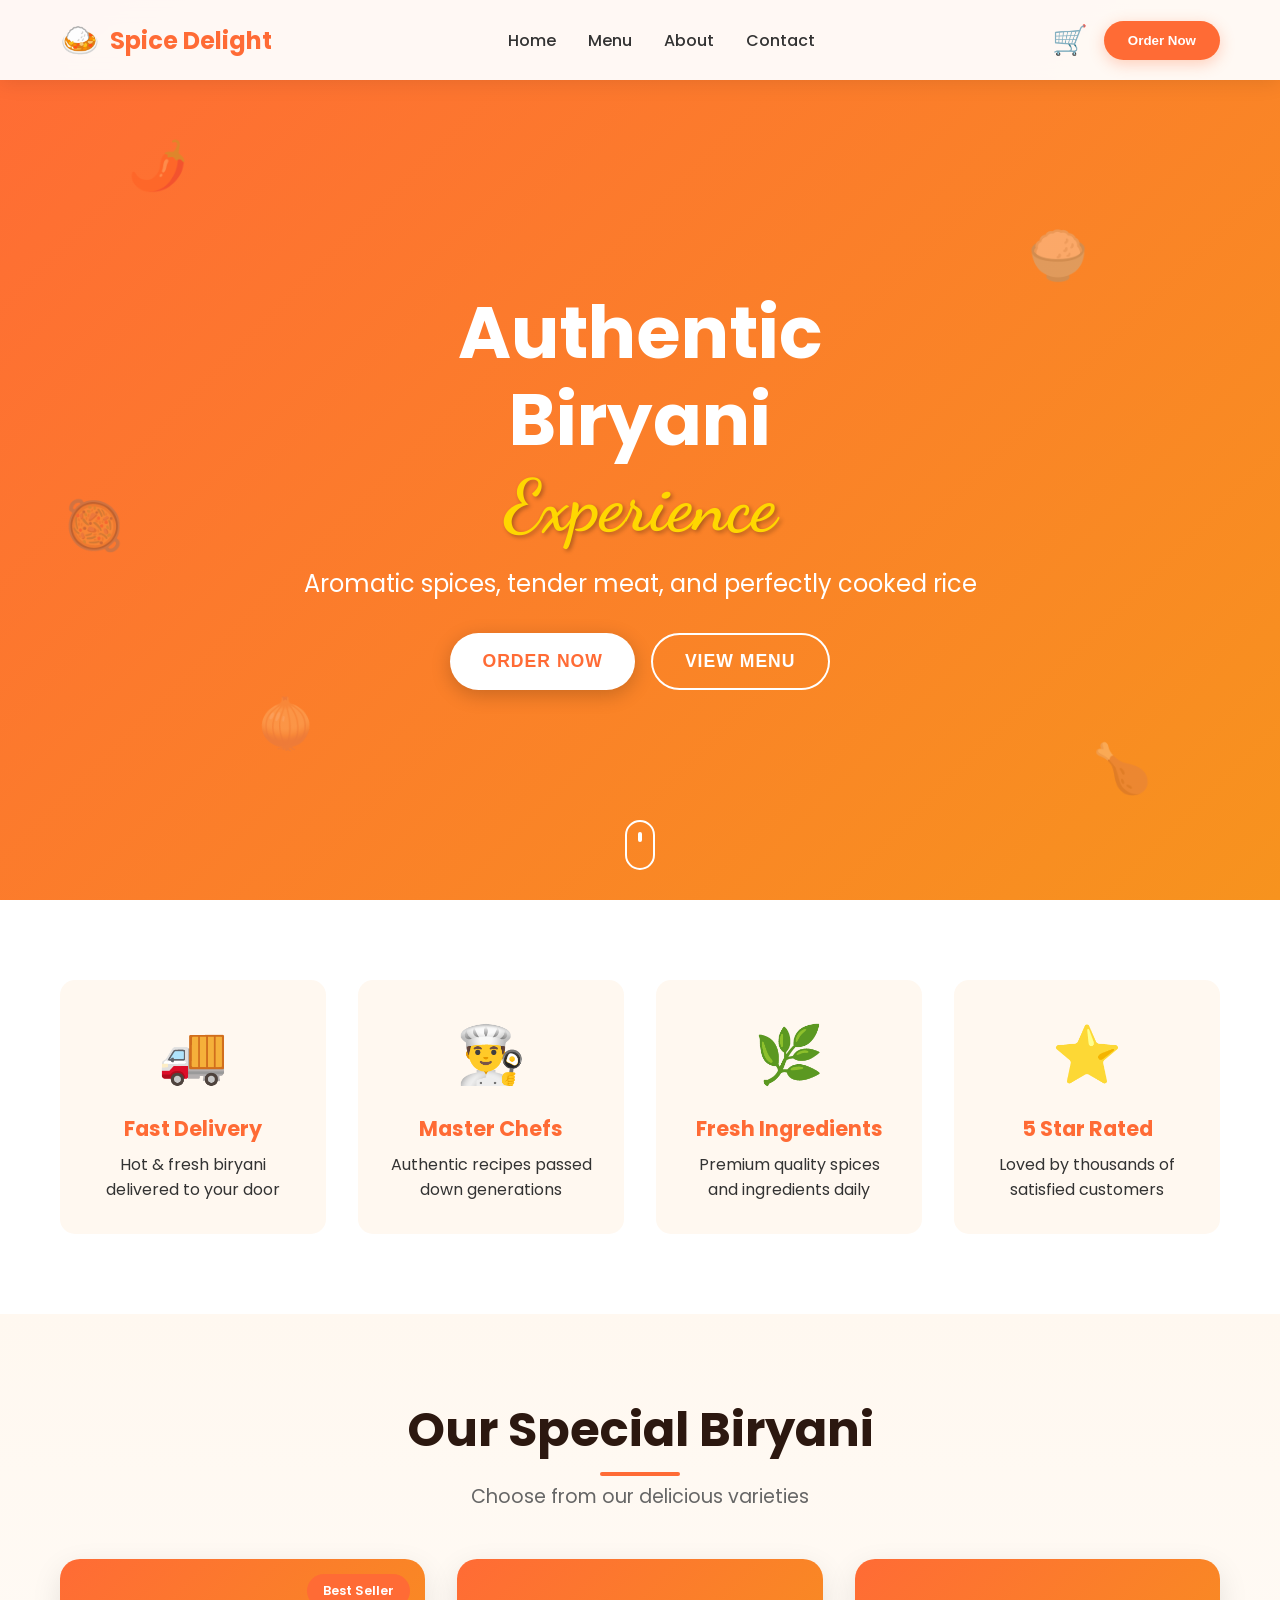
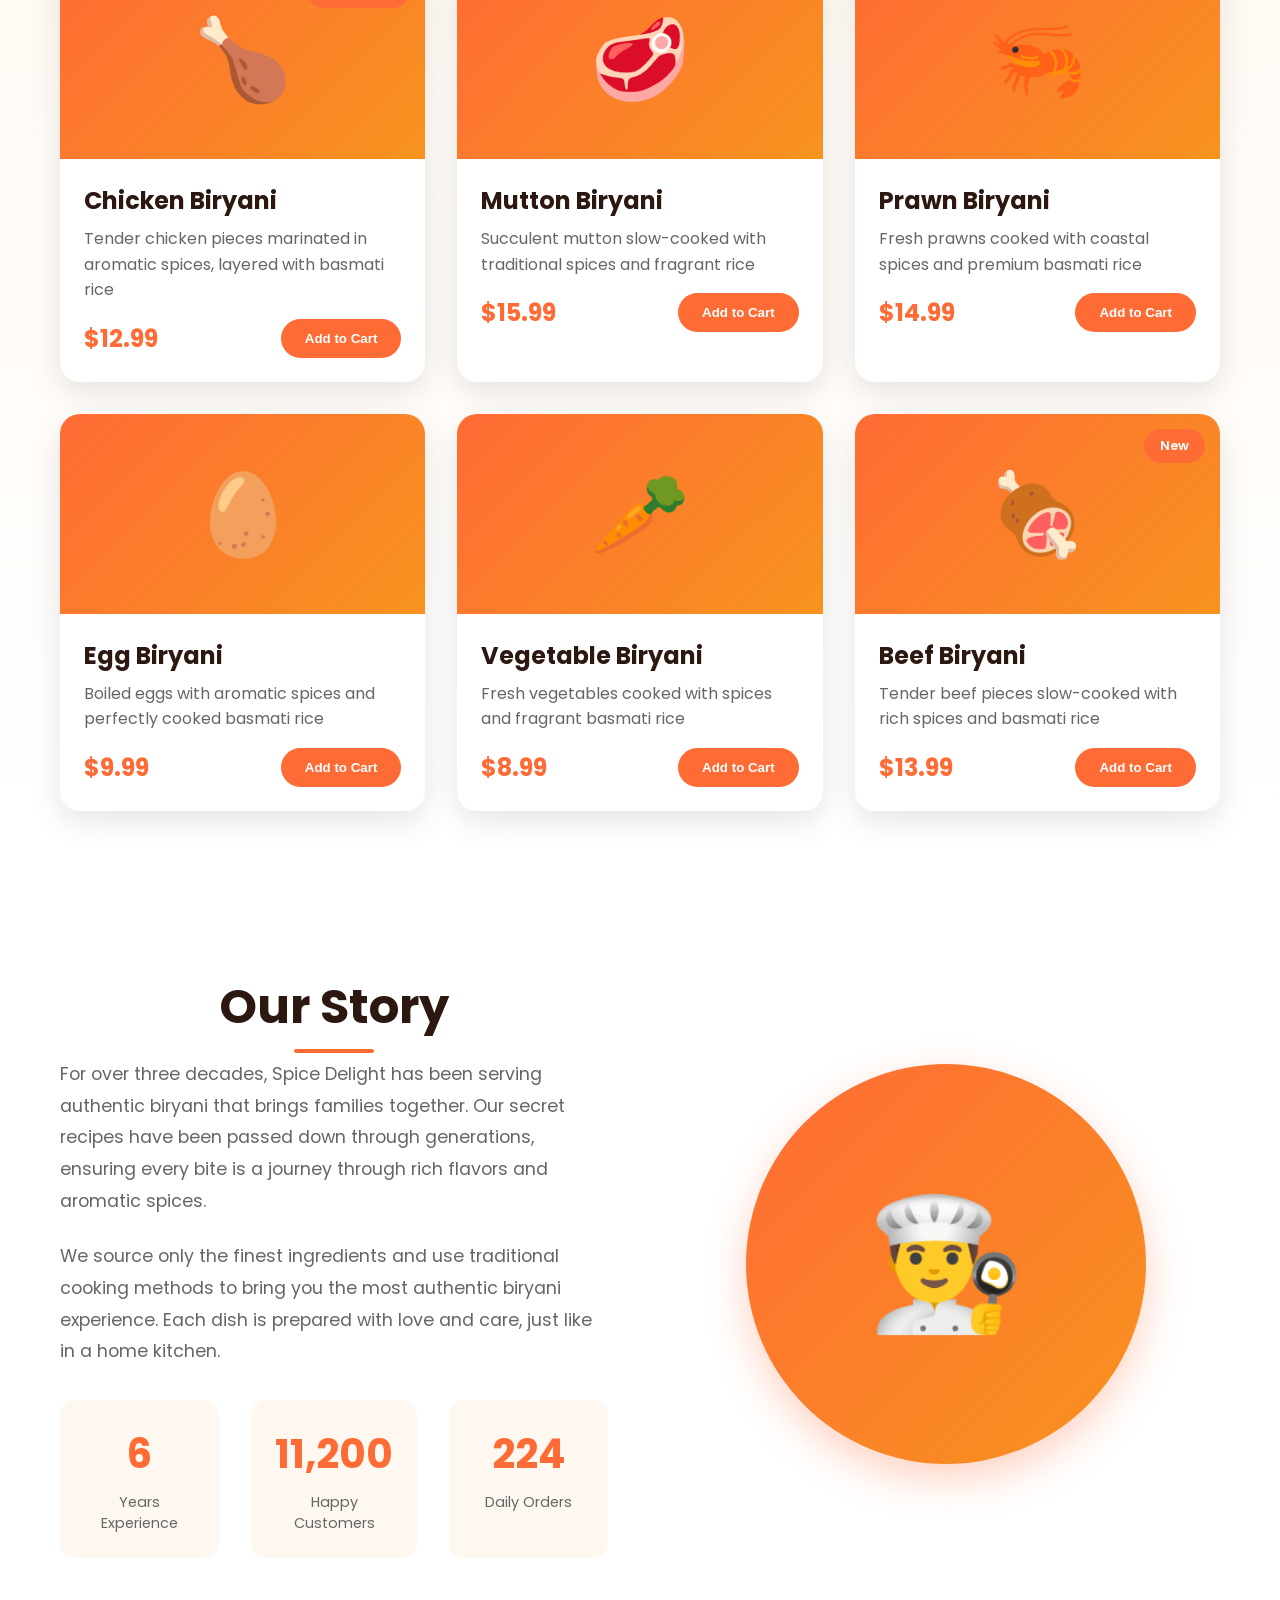
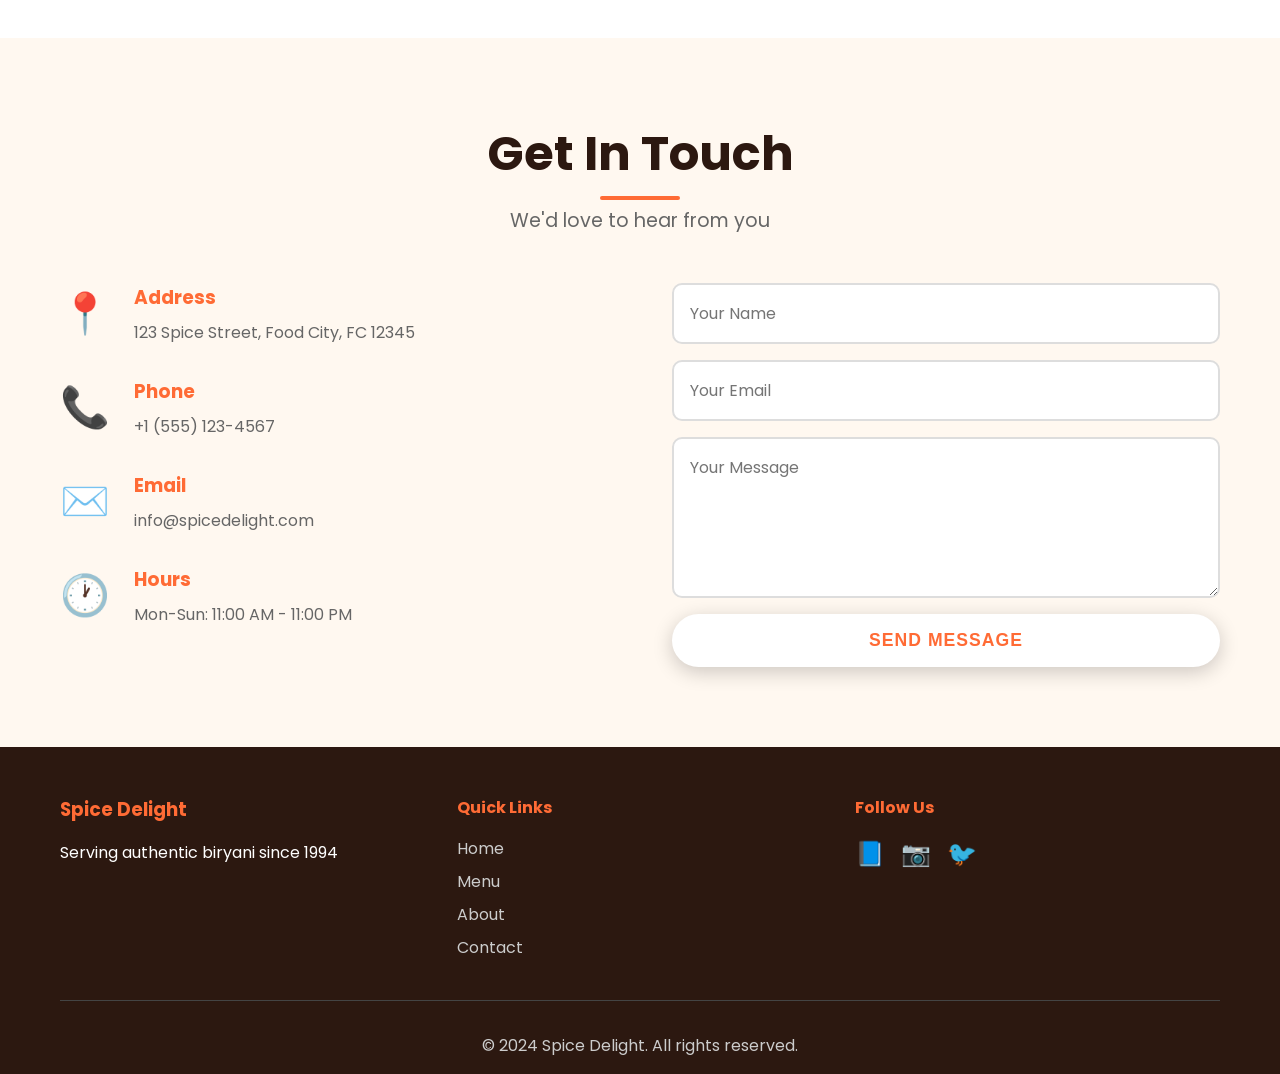
<file: Briyani/index.html>
<!DOCTYPE html>
<html lang="en">
<head>
    <meta charset="UTF-8">
    <meta name="viewport" content="width=device-width, initial-scale=1.0">
    <title>Spice Delight - Authentic Biryani</title>
    <link rel="stylesheet" href="styles.css">
    <link rel="preconnect" href="https://fonts.googleapis.com">
    <link rel="preconnect" href="https://fonts.gstatic.com" crossorigin>
    <link href="https://fonts.googleapis.com/css2?family=Poppins:wght@300;400;600;700&family=Dancing+Script:wght@700&display=swap" rel="stylesheet">
</head>
<body>
    <!-- Navigation -->
    <nav class="navbar">
        <div class="nav-container">
            <div class="logo">
                <span class="logo-icon">🍛</span>
                <span class="logo-text">Spice Delight</span>
            </div>
            <ul class="nav-menu">
                <li><a href="#home" class="nav-link">Home</a></li>
                <li><a href="#menu" class="nav-link">Menu</a></li>
                <li><a href="#about" class="nav-link">About</a></li>
                <li><a href="#contact" class="nav-link">Contact</a></li>
            </ul>
            <div class="nav-right">
                <div class="cart-icon-container">
                    <span class="cart-icon" onclick="window.location.href='order.html'">🛒</span>
                    <span class="cart-badge" id="cartBadge">0</span>
                </div>
                <button class="order-btn" onclick="window.location.href='order.html'">Order Now</button>
            </div>
            <div class="hamburger">
                <span></span>
                <span></span>
                <span></span>
            </div>
        </div>
    </nav>

    <!-- Hero Section -->
    <section id="home" class="hero">
        <div class="hero-background">
            <div class="floating-spice spice-1">🌶️</div>
            <div class="floating-spice spice-2">🍚</div>
            <div class="floating-spice spice-3">🧅</div>
            <div class="floating-spice spice-4">🍗</div>
            <div class="floating-spice spice-5">🥘</div>
        </div>
        <div class="hero-content">
            <h1 class="hero-title">
                <span class="title-line">Authentic</span>
                <span class="title-line">Biryani</span>
                <span class="title-line highlight">Experience</span>
            </h1>
            <p class="hero-subtitle">Aromatic spices, tender meat, and perfectly cooked rice</p>
            <div class="hero-buttons">
                <button class="btn btn-primary" onclick="window.location.href='order.html'">Order Now</button>
                <button class="btn btn-secondary">View Menu</button>
            </div>
        </div>
        <div class="scroll-indicator">
            <div class="mouse">
                <div class="wheel"></div>
            </div>
        </div>
    </section>

    <!-- Features Section -->
    <section class="features">
        <div class="container">
            <div class="feature-card">
                <div class="feature-icon">🚚</div>
                <h3>Fast Delivery</h3>
                <p>Hot & fresh biryani delivered to your door</p>
            </div>
            <div class="feature-card">
                <div class="feature-icon">👨‍🍳</div>
                <h3>Master Chefs</h3>
                <p>Authentic recipes passed down generations</p>
            </div>
            <div class="feature-card">
                <div class="feature-icon">🌿</div>
                <h3>Fresh Ingredients</h3>
                <p>Premium quality spices and ingredients daily</p>
            </div>
            <div class="feature-card">
                <div class="feature-icon">⭐</div>
                <h3>5 Star Rated</h3>
                <p>Loved by thousands of satisfied customers</p>
            </div>
        </div>
    </section>

    <!-- Menu Section -->
    <section id="menu" class="menu">
        <div class="container">
            <h2 class="section-title">Our Special Biryani</h2>
            <p class="section-subtitle">Choose from our delicious varieties</p>
            <div class="menu-grid">
                <div class="menu-item">
                    <div class="menu-image">
                        <div class="menu-badge">Best Seller</div>
                        <div class="image-placeholder">🍗</div>
                    </div>
                    <div class="menu-content">
                        <h3>Chicken Biryani</h3>
                        <p>Tender chicken pieces marinated in aromatic spices, layered with basmati rice</p>
                        <div class="menu-footer">
                            <span class="price">$12.99</span>
                            <button class="add-to-cart" data-name="Chicken Biryani" data-price="12.99" data-emoji="🍗">Add to Cart</button>
                        </div>
                    </div>
                </div>
                <div class="menu-item">
                    <div class="menu-image">
                        <div class="image-placeholder">🥩</div>
                    </div>
                    <div class="menu-content">
                        <h3>Mutton Biryani</h3>
                        <p>Succulent mutton slow-cooked with traditional spices and fragrant rice</p>
                        <div class="menu-footer">
                            <span class="price">$15.99</span>
                            <button class="add-to-cart" data-name="Mutton Biryani" data-price="15.99" data-emoji="🥩">Add to Cart</button>
                        </div>
                    </div>
                </div>
                <div class="menu-item">
                    <div class="menu-image">
                        <div class="image-placeholder">🦐</div>
                    </div>
                    <div class="menu-content">
                        <h3>Prawn Biryani</h3>
                        <p>Fresh prawns cooked with coastal spices and premium basmati rice</p>
                        <div class="menu-footer">
                            <span class="price">$14.99</span>
                            <button class="add-to-cart" data-name="Prawn Biryani" data-price="14.99" data-emoji="🦐">Add to Cart</button>
                        </div>
                    </div>
                </div>
                <div class="menu-item">
                    <div class="menu-image">
                        <div class="image-placeholder">🥚</div>
                    </div>
                    <div class="menu-content">
                        <h3>Egg Biryani</h3>
                        <p>Boiled eggs with aromatic spices and perfectly cooked basmati rice</p>
                        <div class="menu-footer">
                            <span class="price">$9.99</span>
                            <button class="add-to-cart" data-name="Egg Biryani" data-price="9.99" data-emoji="🥚">Add to Cart</button>
                        </div>
                    </div>
                </div>
                <div class="menu-item">
                    <div class="menu-image">
                        <div class="image-placeholder">🥕</div>
                    </div>
                    <div class="menu-content">
                        <h3>Vegetable Biryani</h3>
                        <p>Fresh vegetables cooked with spices and fragrant basmati rice</p>
                        <div class="menu-footer">
                            <span class="price">$8.99</span>
                            <button class="add-to-cart" data-name="Vegetable Biryani" data-price="8.99" data-emoji="🥕">Add to Cart</button>
                        </div>
                    </div>
                </div>
                <div class="menu-item">
                    <div class="menu-image">
                        <div class="menu-badge">New</div>
                        <div class="image-placeholder">🍖</div>
                    </div>
                    <div class="menu-content">
                        <h3>Beef Biryani</h3>
                        <p>Tender beef pieces slow-cooked with rich spices and basmati rice</p>
                        <div class="menu-footer">
                            <span class="price">$13.99</span>
                            <button class="add-to-cart" data-name="Beef Biryani" data-price="13.99" data-emoji="🍖">Add to Cart</button>
                        </div>
                    </div>
                </div>
            </div>
        </div>
    </section>

    <!-- About Section -->
    <section id="about" class="about">
        <div class="container">
            <div class="about-content">
                <div class="about-text">
                    <h2 class="section-title">Our Story</h2>
                    <p>For over three decades, Spice Delight has been serving authentic biryani that brings families together. Our secret recipes have been passed down through generations, ensuring every bite is a journey through rich flavors and aromatic spices.</p>
                    <p>We source only the finest ingredients and use traditional cooking methods to bring you the most authentic biryani experience. Each dish is prepared with love and care, just like in a home kitchen.</p>
                    <div class="stats">
                        <div class="stat-item">
                            <div class="stat-number" data-target="30">0</div>
                            <div class="stat-label">Years Experience</div>
                        </div>
                        <div class="stat-item">
                            <div class="stat-number" data-target="50000">0</div>
                            <div class="stat-label">Happy Customers</div>
                        </div>
                        <div class="stat-item">
                            <div class="stat-number" data-target="1000">0</div>
                            <div class="stat-label">Daily Orders</div>
                        </div>
                    </div>
                </div>
                <div class="about-image">
                    <div class="image-frame">
                        <div class="chef-emoji">👨‍🍳</div>
                    </div>
                </div>
            </div>
        </div>
    </section>

    <!-- Contact Section -->
    <section id="contact" class="contact">
        <div class="container">
            <h2 class="section-title">Get In Touch</h2>
            <p class="section-subtitle">We'd love to hear from you</p>
            <div class="contact-content">
                <div class="contact-info">
                    <div class="contact-item">
                        <div class="contact-icon">📍</div>
                        <div>
                            <h3>Address</h3>
                            <p>123 Spice Street, Food City, FC 12345</p>
                        </div>
                    </div>
                    <div class="contact-item">
                        <div class="contact-icon">📞</div>
                        <div>
                            <h3>Phone</h3>
                            <p>+1 (555) 123-4567</p>
                        </div>
                    </div>
                    <div class="contact-item">
                        <div class="contact-icon">✉️</div>
                        <div>
                            <h3>Email</h3>
                            <p>info@spicedelight.com</p>
                        </div>
                    </div>
                    <div class="contact-item">
                        <div class="contact-icon">🕐</div>
                        <div>
                            <h3>Hours</h3>
                            <p>Mon-Sun: 11:00 AM - 11:00 PM</p>
                        </div>
                    </div>
                </div>
                <form class="contact-form">
                    <input type="text" placeholder="Your Name" required>
                    <input type="email" placeholder="Your Email" required>
                    <textarea placeholder="Your Message" rows="5" required></textarea>
                    <button type="submit" class="btn btn-primary">Send Message</button>
                </form>
            </div>
        </div>
    </section>

    <!-- Footer -->
    <footer class="footer">
        <div class="container">
            <div class="footer-content">
                <div class="footer-section">
                    <h3>Spice Delight</h3>
                    <p>Serving authentic biryani since 1994</p>
                </div>
                <div class="footer-section">
                    <h4>Quick Links</h4>
                    <ul>
                        <li><a href="#home">Home</a></li>
                        <li><a href="#menu">Menu</a></li>
                        <li><a href="#about">About</a></li>
                        <li><a href="#contact">Contact</a></li>
                    </ul>
                </div>
                <div class="footer-section">
                    <h4>Follow Us</h4>
                    <div class="social-links">
                        <a href="#" class="social-link">📘</a>
                        <a href="#" class="social-link">📷</a>
                        <a href="#" class="social-link">🐦</a>
                    </div>
                </div>
            </div>
            <div class="footer-bottom">
                <p>&copy; 2024 Spice Delight. All rights reserved.</p>
            </div>
        </div>
    </footer>

    <script src="cart.js"></script>
    <script src="script.js"></script>
</body>
</html>
</file>
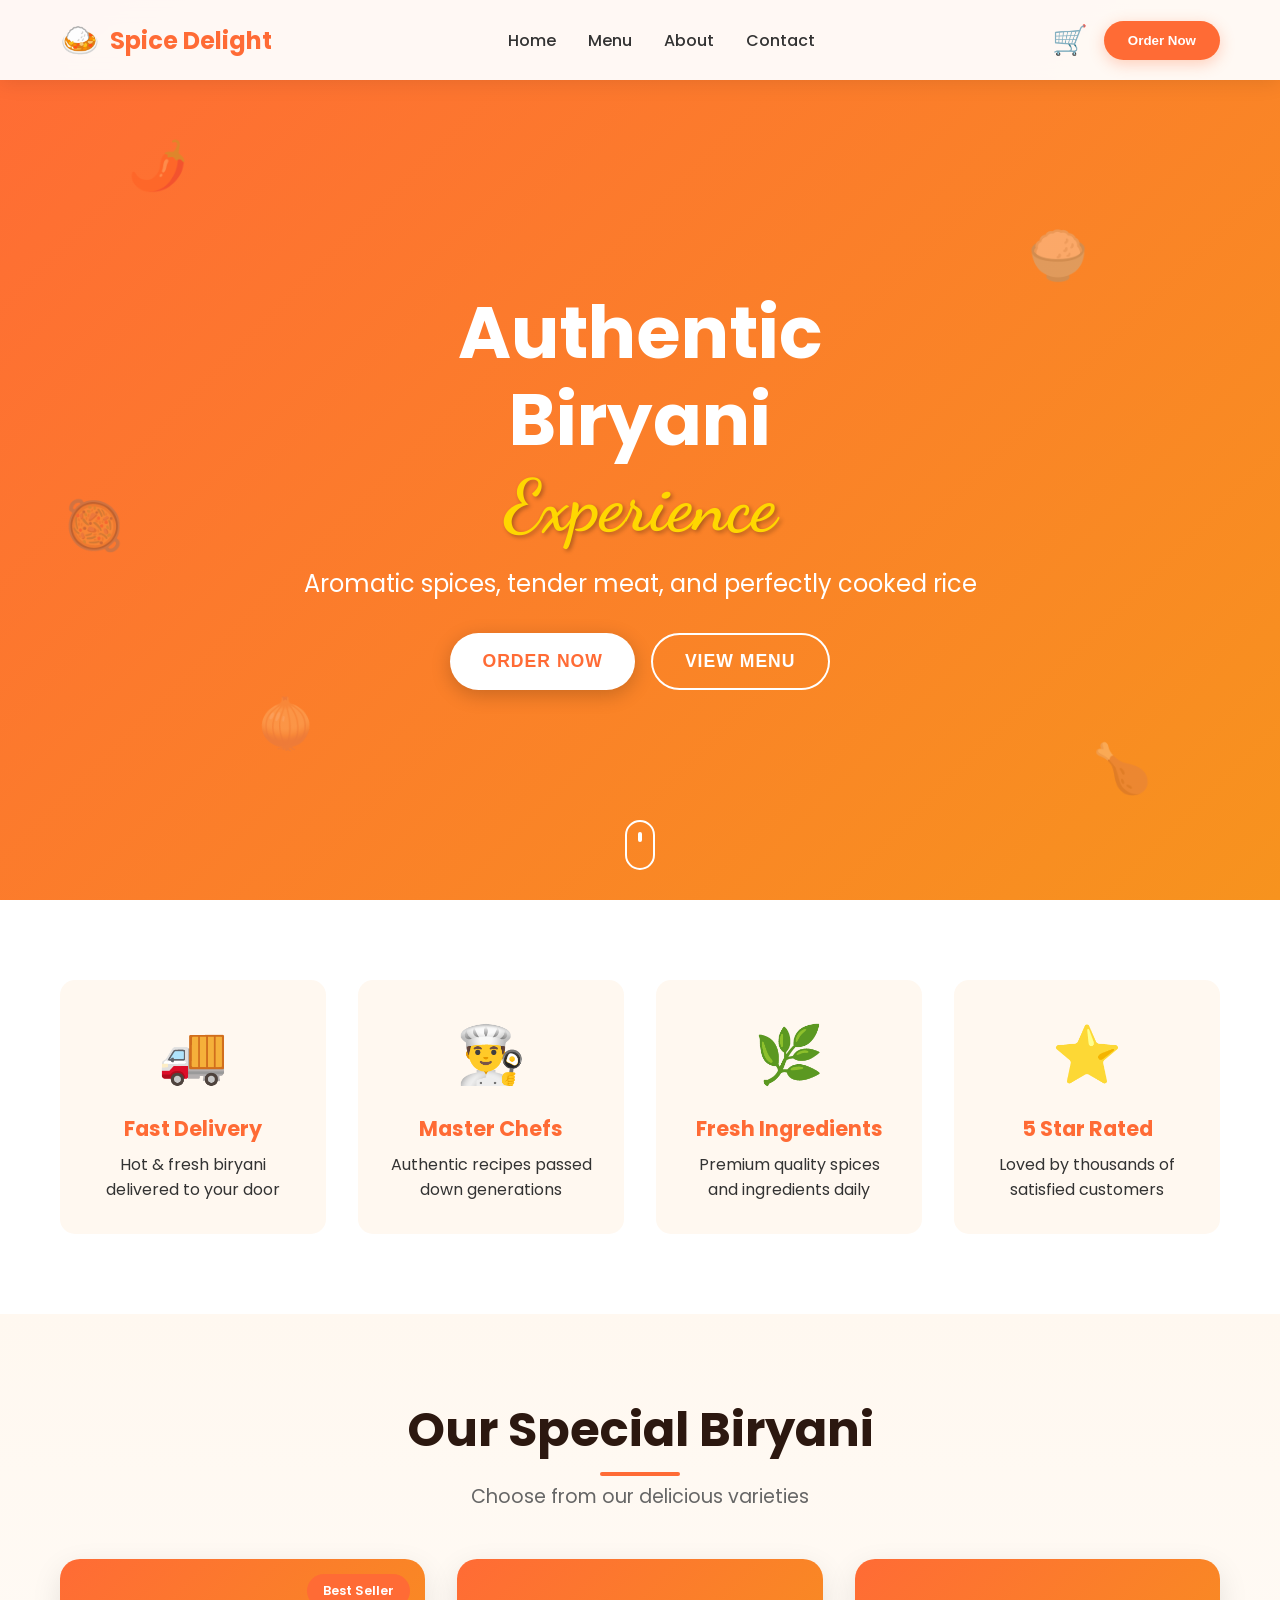
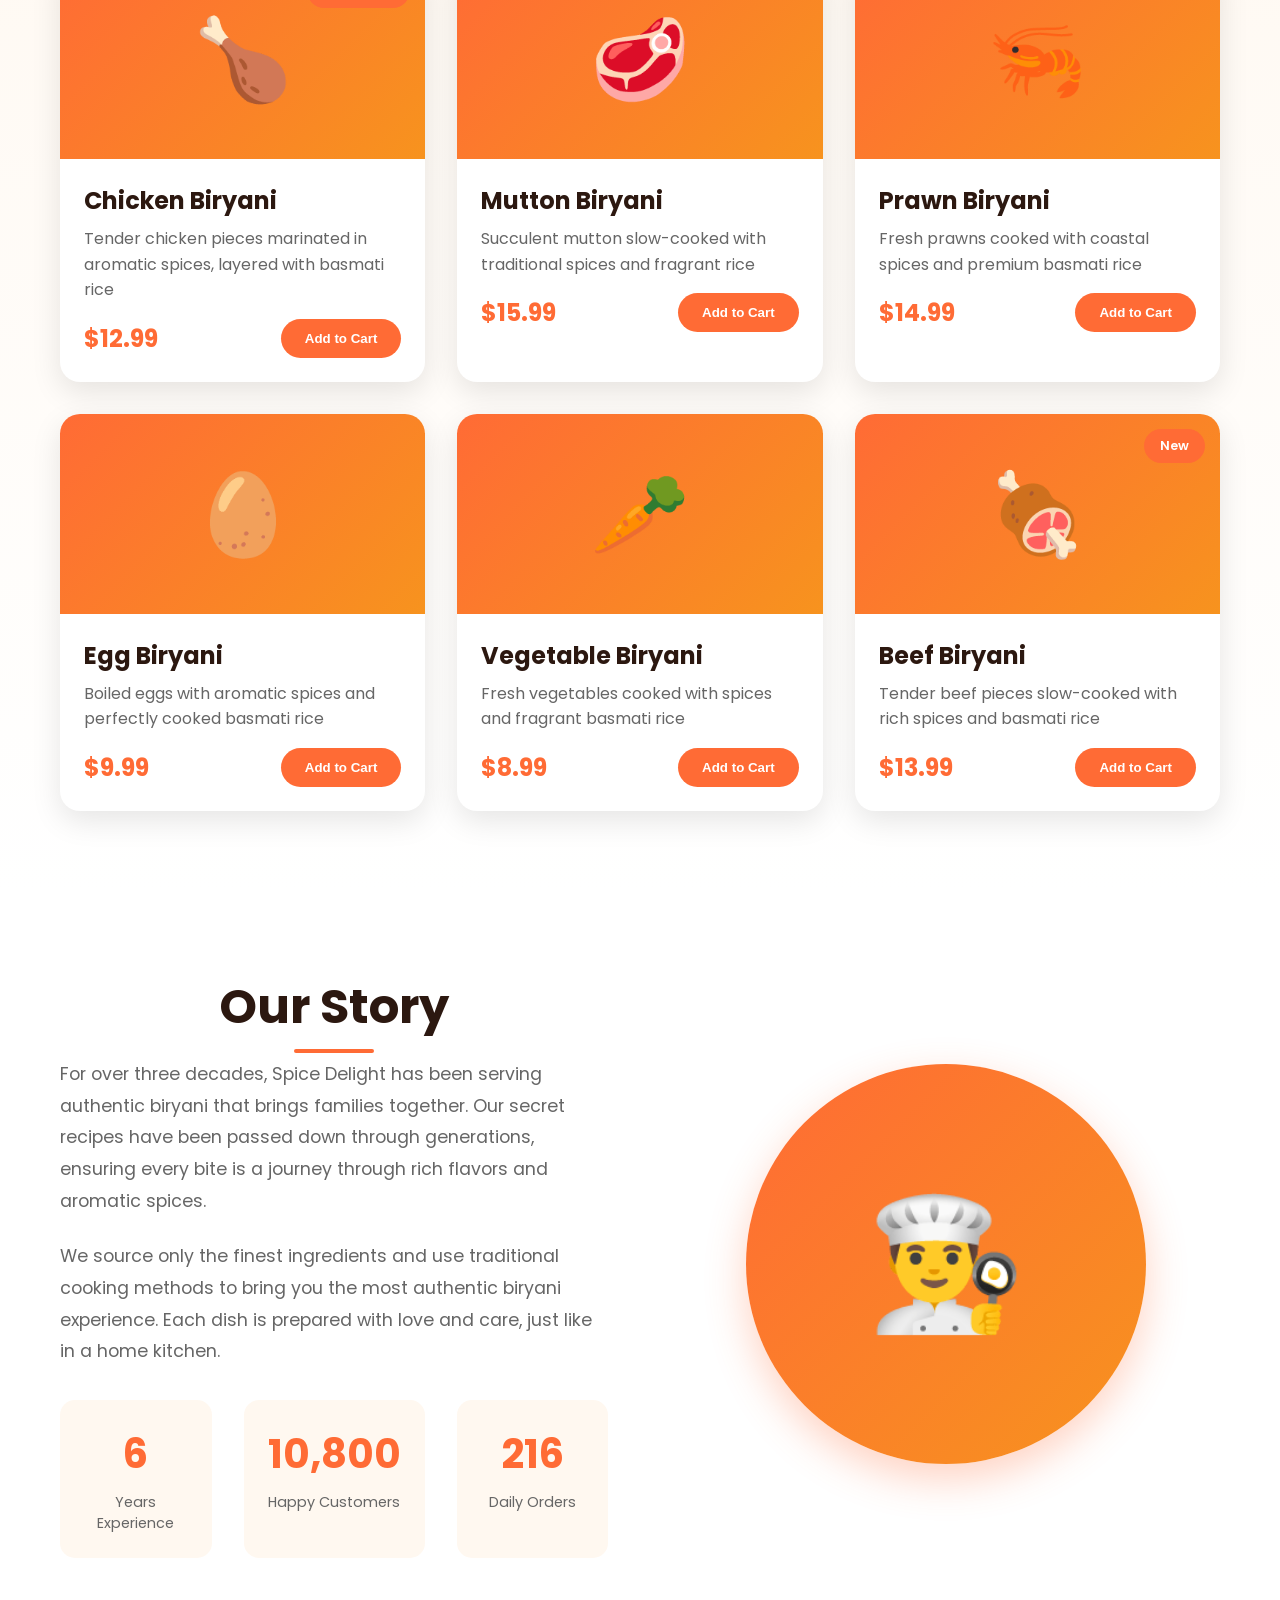
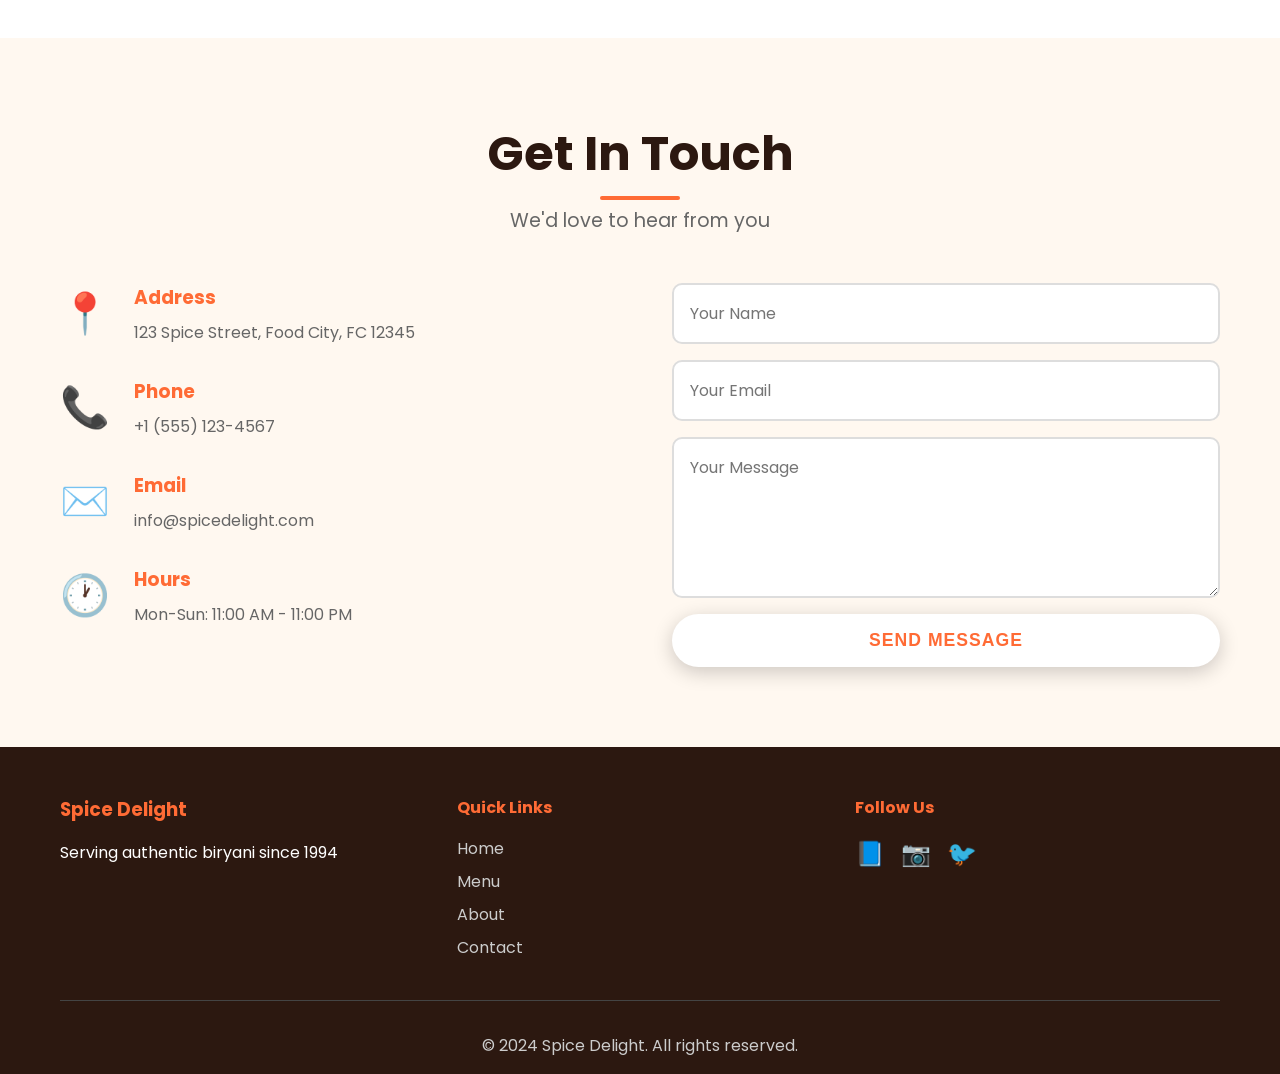
<file: Briyani/confirmation.html>
<!DOCTYPE html>
<html lang="en">
<head>
    <meta charset="UTF-8">
    <meta name="viewport" content="width=device-width, initial-scale=1.0">
    <title>Order Confirmation - Spice Delight</title>
    <link rel="stylesheet" href="styles.css">
    <link rel="preconnect" href="https://fonts.googleapis.com">
    <link rel="preconnect" href="https://fonts.gstatic.com" crossorigin>
    <link href="https://fonts.googleapis.com/css2?family=Poppins:wght@300;400;600;700&family=Dancing+Script:wght@700&display=swap" rel="stylesheet">
</head>
<body>
    <!-- Navigation -->
    <nav class="navbar">
        <div class="nav-container">
            <div class="logo" onclick="window.location.href='index.html'">
                <span class="logo-icon">🍛</span>
                <span class="logo-text">Spice Delight</span>
            </div>
            <ul class="nav-menu">
                <li><a href="index.html#home" class="nav-link">Home</a></li>
                <li><a href="index.html#menu" class="nav-link">Menu</a></li>
                <li><a href="index.html#about" class="nav-link">About</a></li>
                <li><a href="index.html#contact" class="nav-link">Contact</a></li>
            </ul>
            <button class="order-btn" onclick="window.location.href='index.html'">Back to Home</button>
            <div class="hamburger">
                <span></span>
                <span></span>
                <span></span>
            </div>
        </div>
    </nav>

    <!-- Confirmation Section -->
    <section class="confirmation-section">
        <div class="container">
            <div class="confirmation-content">
                <div class="success-animation">
                    <div class="checkmark-circle">
                        <div class="checkmark">✓</div>
                    </div>
                </div>
                <h1 class="confirmation-title">Order Confirmed! 🎉</h1>
                <p class="confirmation-subtitle">Thank you for your order. We're preparing your delicious biryani!</p>
                
                <div id="orderDetails" class="order-details">
                    <!-- Order details will be inserted here -->
                </div>

                <div class="confirmation-actions">
                    <button class="btn btn-primary" onclick="window.location.href='index.html'">Continue Shopping</button>
                    <button class="btn btn-secondary" onclick="window.print()">Print Receipt</button>
                </div>

                <div class="delivery-info">
                    <h3>📦 Delivery Information</h3>
                    <p>Your order will be delivered within <strong id="deliveryTime">30-45 minutes</strong></p>
                    <p>You will receive a confirmation SMS and email shortly.</p>
                </div>
            </div>
        </div>
    </section>

    <!-- Footer -->
    <footer class="footer">
        <div class="container">
            <div class="footer-content">
                <div class="footer-section">
                    <h3>Spice Delight</h3>
                    <p>Serving authentic biryani since 1994</p>
                </div>
                <div class="footer-section">
                    <h4>Quick Links</h4>
                    <ul>
                        <li><a href="index.html#home">Home</a></li>
                        <li><a href="index.html#menu">Menu</a></li>
                        <li><a href="index.html#about">About</a></li>
                        <li><a href="index.html#contact">Contact</a></li>
                    </ul>
                </div>
                <div class="footer-section">
                    <h4>Follow Us</h4>
                    <div class="social-links">
                        <a href="#" class="social-link">📘</a>
                        <a href="#" class="social-link">📷</a>
                        <a href="#" class="social-link">🐦</a>
                    </div>
                </div>
            </div>
            <div class="footer-bottom">
                <p>&copy; 2024 Spice Delight. All rights reserved.</p>
            </div>
        </div>
    </footer>

    <script src="confirmation.js"></script>
</body>
</html>
</file>
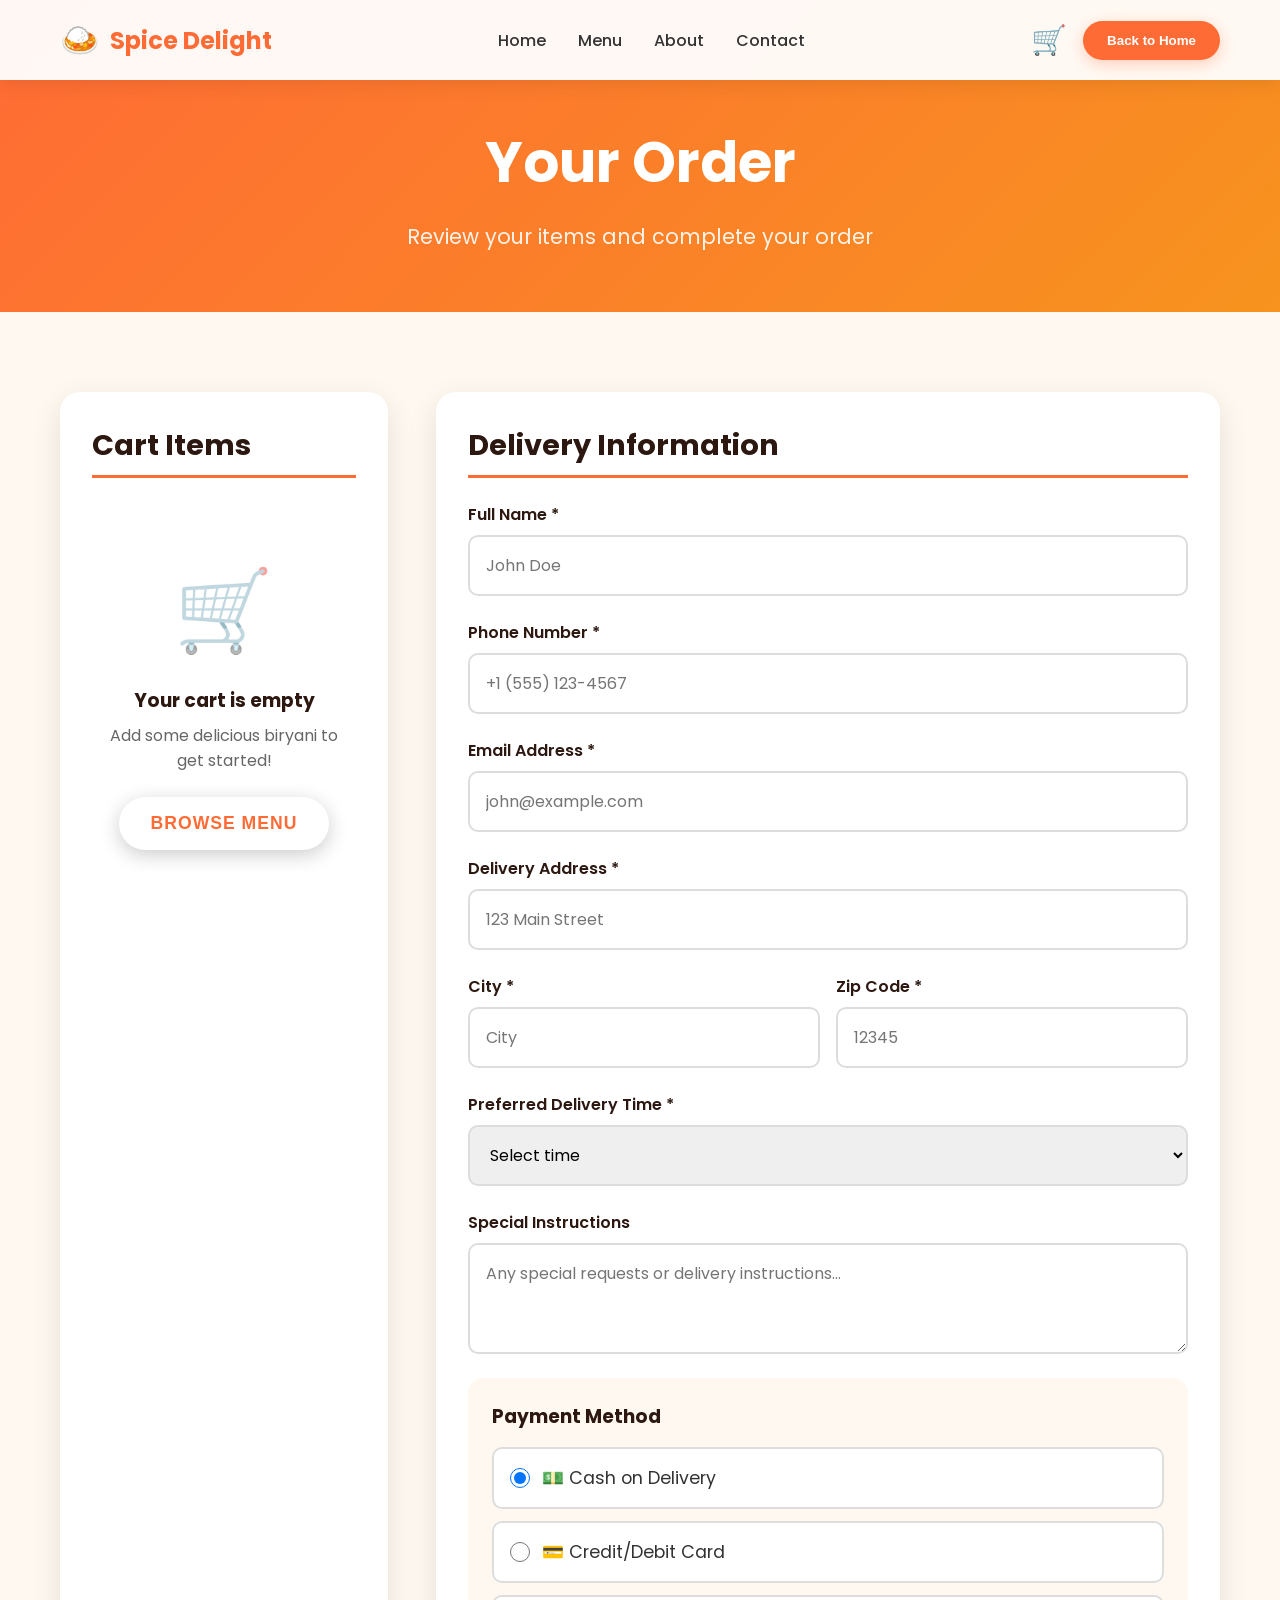
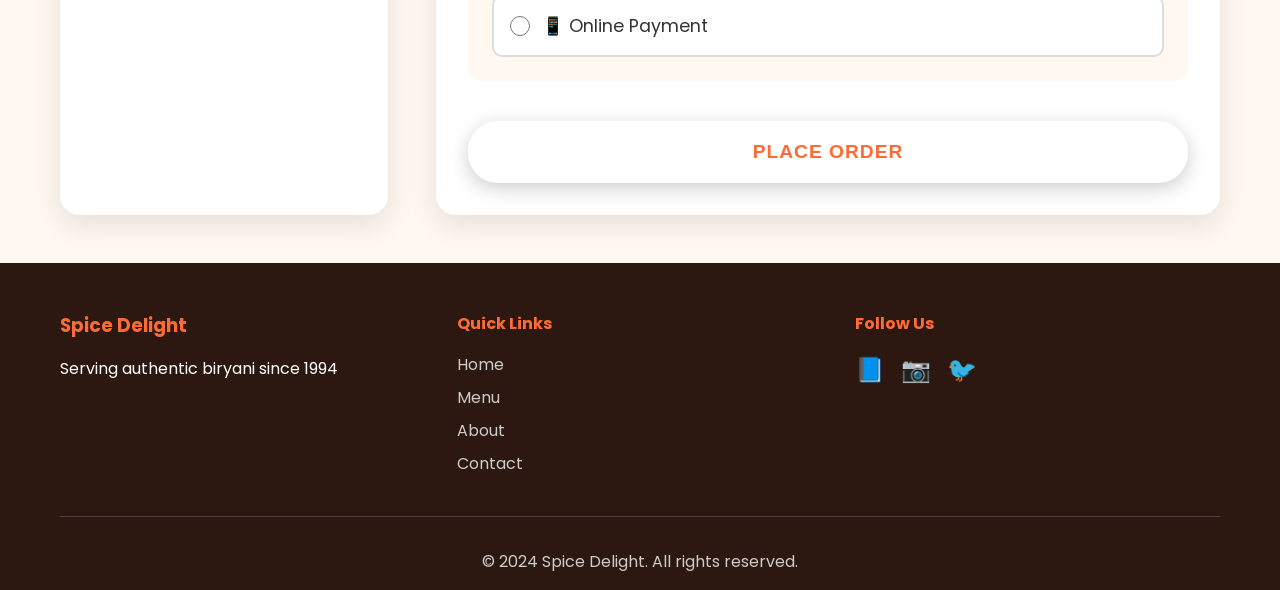
<file: Briyani/order.html>
<!DOCTYPE html>
<html lang="en">
<head>
    <meta charset="UTF-8">
    <meta name="viewport" content="width=device-width, initial-scale=1.0">
    <title>Order - Spice Delight</title>
    <link rel="stylesheet" href="styles.css">
    <link rel="preconnect" href="https://fonts.googleapis.com">
    <link rel="preconnect" href="https://fonts.gstatic.com" crossorigin>
    <link href="https://fonts.googleapis.com/css2?family=Poppins:wght@300;400;600;700&family=Dancing+Script:wght@700&display=swap" rel="stylesheet">
</head>
<body>
    <!-- Navigation -->
    <nav class="navbar">
        <div class="nav-container">
            <div class="logo" onclick="window.location.href='index.html'">
                <span class="logo-icon">🍛</span>
                <span class="logo-text">Spice Delight</span>
            </div>
            <ul class="nav-menu">
                <li><a href="index.html#home" class="nav-link">Home</a></li>
                <li><a href="index.html#menu" class="nav-link">Menu</a></li>
                <li><a href="index.html#about" class="nav-link">About</a></li>
                <li><a href="index.html#contact" class="nav-link">Contact</a></li>
            </ul>
            <div class="nav-right">
                <div class="cart-icon-container">
                    <span class="cart-icon" onclick="window.location.href='order.html'">🛒</span>
                    <span class="cart-badge" id="cartBadge">0</span>
                </div>
                <button class="order-btn" onclick="window.location.href='index.html'">Back to Home</button>
            </div>
            <div class="hamburger">
                <span></span>
                <span></span>
                <span></span>
            </div>
        </div>
    </nav>

    <!-- Order Page Header -->
    <section class="order-header">
        <div class="container">
            <h1 class="page-title">Your Order</h1>
            <p class="page-subtitle">Review your items and complete your order</p>
        </div>
    </section>

    <!-- Order Content -->
    <section class="order-content">
        <div class="container">
            <div class="order-layout">
                <!-- Cart Items -->
                <div class="cart-section">
                    <h2 class="section-heading">Cart Items</h2>
                    <div id="cartItems" class="cart-items">
                        <!-- Cart items will be dynamically inserted here -->
                        <div class="empty-cart">
                            <div class="empty-cart-icon">🛒</div>
                            <h3>Your cart is empty</h3>
                            <p>Add some delicious biryani to get started!</p>
                            <button class="btn btn-primary" onclick="window.location.href='index.html#menu'">Browse Menu</button>
                        </div>
                    </div>
                    <div id="cartSummary" class="cart-summary" style="display: none;">
                        <div class="summary-row">
                            <span>Subtotal</span>
                            <span id="subtotal">$0.00</span>
                        </div>
                        <div class="summary-row">
                            <span>Delivery Fee</span>
                            <span id="deliveryFee">$2.99</span>
                        </div>
                        <div class="summary-row">
                            <span>Tax (8%)</span>
                            <span id="tax">$0.00</span>
                        </div>
                        <div class="summary-row total">
                            <span>Total</span>
                            <span id="total">$0.00</span>
                        </div>
                    </div>
                </div>

                <!-- Checkout Form -->
                <div class="checkout-section">
                    <h2 class="section-heading">Delivery Information</h2>
                    <form id="checkoutForm" class="checkout-form">
                        <div class="form-group">
                            <label for="fullName">Full Name *</label>
                            <input type="text" id="fullName" name="fullName" required placeholder="John Doe">
                        </div>
                        <div class="form-group">
                            <label for="phone">Phone Number *</label>
                            <input type="tel" id="phone" name="phone" required placeholder="+1 (555) 123-4567">
                        </div>
                        <div class="form-group">
                            <label for="email">Email Address *</label>
                            <input type="email" id="email" name="email" required placeholder="john@example.com">
                        </div>
                        <div class="form-group">
                            <label for="address">Delivery Address *</label>
                            <input type="text" id="address" name="address" required placeholder="123 Main Street">
                        </div>
                        <div class="form-row">
                            <div class="form-group">
                                <label for="city">City *</label>
                                <input type="text" id="city" name="city" required placeholder="City">
                            </div>
                            <div class="form-group">
                                <label for="zipCode">Zip Code *</label>
                                <input type="text" id="zipCode" name="zipCode" required placeholder="12345">
                            </div>
                        </div>
                        <div class="form-group">
                            <label for="deliveryTime">Preferred Delivery Time *</label>
                            <select id="deliveryTime" name="deliveryTime" required>
                                <option value="">Select time</option>
                                <option value="asap">As soon as possible</option>
                                <option value="30min">30 minutes</option>
                                <option value="1hour">1 hour</option>
                                <option value="2hours">2 hours</option>
                            </select>
                        </div>
                        <div class="form-group">
                            <label for="specialInstructions">Special Instructions</label>
                            <textarea id="specialInstructions" name="specialInstructions" rows="3" placeholder="Any special requests or delivery instructions..."></textarea>
                        </div>
                        <div class="payment-section">
                            <h3>Payment Method</h3>
                            <div class="payment-options">
                                <label class="payment-option">
                                    <input type="radio" name="payment" value="cash" checked>
                                    <span>💵 Cash on Delivery</span>
                                </label>
                                <label class="payment-option">
                                    <input type="radio" name="payment" value="card">
                                    <span>💳 Credit/Debit Card</span>
                                </label>
                                <label class="payment-option">
                                    <input type="radio" name="payment" value="online">
                                    <span>📱 Online Payment</span>
                                </label>
                            </div>
                            <div id="cardDetails" class="card-details" style="display: none;">
                                <div class="form-group">
                                    <label for="cardNumber">Card Number</label>
                                    <input type="text" id="cardNumber" name="cardNumber" placeholder="1234 5678 9012 3456" maxlength="19">
                                </div>
                                <div class="form-row">
                                    <div class="form-group">
                                        <label for="expiryDate">Expiry Date</label>
                                        <input type="text" id="expiryDate" name="expiryDate" placeholder="MM/YY" maxlength="5">
                                    </div>
                                    <div class="form-group">
                                        <label for="cvv">CVV</label>
                                        <input type="text" id="cvv" name="cvv" placeholder="123" maxlength="3">
                                    </div>
                                </div>
                            </div>
                        </div>
                        <button type="submit" class="btn btn-primary btn-large" id="placeOrderBtn">
                            Place Order
                        </button>
                    </form>
                </div>
            </div>
        </div>
    </section>

    <!-- Footer -->
    <footer class="footer">
        <div class="container">
            <div class="footer-content">
                <div class="footer-section">
                    <h3>Spice Delight</h3>
                    <p>Serving authentic biryani since 1994</p>
                </div>
                <div class="footer-section">
                    <h4>Quick Links</h4>
                    <ul>
                        <li><a href="index.html#home">Home</a></li>
                        <li><a href="index.html#menu">Menu</a></li>
                        <li><a href="index.html#about">About</a></li>
                        <li><a href="index.html#contact">Contact</a></li>
                    </ul>
                </div>
                <div class="footer-section">
                    <h4>Follow Us</h4>
                    <div class="social-links">
                        <a href="#" class="social-link">📘</a>
                        <a href="#" class="social-link">📷</a>
                        <a href="#" class="social-link">🐦</a>
                    </div>
                </div>
            </div>
            <div class="footer-bottom">
                <p>&copy; 2024 Spice Delight. All rights reserved.</p>
            </div>
        </div>
    </footer>

    <script src="cart.js"></script>
    <script src="order.js"></script>
</body>
</html>
</file>
<file: Briyani/styles.css>
* {
    margin: 0;
    padding: 0;
    box-sizing: border-box;
}

:root {
    --primary-color: #ff6b35;
    --secondary-color: #f7931e;
    --dark-color: #2c1810;
    --light-color: #fff8f0;
    --text-color: #333;
    --shadow: 0 10px 30px rgba(0, 0, 0, 0.1);
    --shadow-hover: 0 15px 40px rgba(255, 107, 53, 0.3);
}

body {
    font-family: 'Poppins', sans-serif;
    color: var(--text-color);
    overflow-x: hidden;
    background: var(--light-color);
}

.container {
    max-width: 1200px;
    margin: 0 auto;
    padding: 0 20px;
}

/* Navigation */
.navbar {
    position: fixed;
    top: 0;
    width: 100%;
    background: rgba(255, 255, 255, 0.95);
    backdrop-filter: blur(10px);
    z-index: 1000;
    padding: 1rem 0;
    box-shadow: 0 2px 20px rgba(0, 0, 0, 0.1);
    animation: slideDown 0.5s ease-out;
}

@keyframes slideDown {
    from {
        transform: translateY(-100%);
    }
    to {
        transform: translateY(0);
    }
}

.nav-container {
    max-width: 1200px;
    margin: 0 auto;
    padding: 0 20px;
    display: flex;
    justify-content: space-between;
    align-items: center;
}

.logo {
    display: flex;
    align-items: center;
    gap: 10px;
    font-size: 1.5rem;
    font-weight: 700;
    color: var(--primary-color);
    cursor: pointer;
}

.logo-icon {
    font-size: 2rem;
    animation: rotate 3s linear infinite;
}

@keyframes rotate {
    from {
        transform: rotate(0deg);
    }
    to {
        transform: rotate(360deg);
    }
}

.nav-menu {
    display: flex;
    list-style: none;
    gap: 2rem;
}

.nav-link {
    text-decoration: none;
    color: var(--text-color);
    font-weight: 500;
    position: relative;
    transition: color 0.3s;
}

.nav-link::after {
    content: '';
    position: absolute;
    bottom: -5px;
    left: 0;
    width: 0;
    height: 2px;
    background: var(--primary-color);
    transition: width 0.3s;
}

.nav-link:hover {
    color: var(--primary-color);
}

.nav-link:hover::after {
    width: 100%;
}

.nav-right {
    display: flex;
    align-items: center;
    gap: 1rem;
}

.cart-icon-container {
    position: relative;
    cursor: pointer;
    transition: transform 0.3s;
}

.cart-icon-container:hover {
    transform: scale(1.1);
}

.cart-icon {
    font-size: 1.8rem;
    cursor: pointer;
    transition: transform 0.3s;
}

.cart-icon:hover {
    transform: scale(1.1);
}

.cart-badge {
    position: absolute;
    top: -8px;
    right: -8px;
    background: var(--primary-color);
    color: white;
    border-radius: 50%;
    width: 22px;
    height: 22px;
    display: flex;
    align-items: center;
    justify-content: center;
    font-size: 0.75rem;
    font-weight: 700;
    border: 2px solid white;
    animation: pulse 2s ease-in-out infinite;
}

.order-btn {
    background: var(--primary-color);
    color: white;
    border: none;
    padding: 0.75rem 1.5rem;
    border-radius: 25px;
    font-weight: 600;
    cursor: pointer;
    transition: all 0.3s;
    box-shadow: 0 4px 15px rgba(255, 107, 53, 0.3);
}

.order-btn:hover {
    transform: translateY(-2px);
    box-shadow: 0 6px 20px rgba(255, 107, 53, 0.4);
}

.hamburger {
    display: none;
    flex-direction: column;
    cursor: pointer;
    gap: 5px;
}

.hamburger span {
    width: 25px;
    height: 3px;
    background: var(--dark-color);
    transition: all 0.3s;
}

/* Hero Section */
.hero {
    min-height: 100vh;
    display: flex;
    align-items: center;
    justify-content: center;
    position: relative;
    overflow: hidden;
    background: linear-gradient(135deg, #ff6b35 0%, #f7931e 100%);
    padding-top: 80px;
}

.hero-background {
    position: absolute;
    width: 100%;
    height: 100%;
    overflow: hidden;
}

.floating-spice {
    position: absolute;
    font-size: 3rem;
    opacity: 0.3;
    animation: float 6s ease-in-out infinite;
}

.spice-1 {
    top: 10%;
    left: 10%;
    animation-delay: 0s;
}

.spice-2 {
    top: 20%;
    right: 15%;
    animation-delay: 1s;
}

.spice-3 {
    bottom: 20%;
    left: 20%;
    animation-delay: 2s;
}

.spice-4 {
    bottom: 15%;
    right: 10%;
    animation-delay: 1.5s;
}

.spice-5 {
    top: 50%;
    left: 5%;
    animation-delay: 0.5s;
}

@keyframes float {
    0%, 100% {
        transform: translateY(0) rotate(0deg);
    }
    50% {
        transform: translateY(-30px) rotate(180deg);
    }
}

.hero-content {
    text-align: center;
    z-index: 1;
    color: white;
    animation: fadeInUp 1s ease-out;
}

@keyframes fadeInUp {
    from {
        opacity: 0;
        transform: translateY(30px);
    }
    to {
        opacity: 1;
        transform: translateY(0);
    }
}

.hero-title {
    font-size: 4.5rem;
    font-weight: 700;
    margin-bottom: 1rem;
    line-height: 1.2;
}

.title-line {
    display: block;
    animation: slideInLeft 0.8s ease-out;
}

.title-line:nth-child(1) {
    animation-delay: 0.2s;
}

.title-line:nth-child(2) {
    animation-delay: 0.4s;
}

.title-line:nth-child(3) {
    animation-delay: 0.6s;
}

@keyframes slideInLeft {
    from {
        opacity: 0;
        transform: translateX(-50px);
    }
    to {
        opacity: 1;
        transform: translateX(0);
    }
}

.highlight {
    font-family: 'Dancing Script', cursive;
    color: #ffd700;
    text-shadow: 2px 2px 4px rgba(0, 0, 0, 0.3);
}

.hero-subtitle {
    font-size: 1.5rem;
    margin-bottom: 2rem;
    opacity: 0.95;
    animation: fadeIn 1s ease-out 0.8s both;
}

@keyframes fadeIn {
    from {
        opacity: 0;
    }
    to {
        opacity: 1;
    }
}

.hero-buttons {
    display: flex;
    gap: 1rem;
    justify-content: center;
    animation: fadeIn 1s ease-out 1s both;
}

.btn {
    padding: 1rem 2rem;
    border: none;
    border-radius: 30px;
    font-size: 1.1rem;
    font-weight: 600;
    cursor: pointer;
    transition: all 0.3s;
    text-transform: uppercase;
    letter-spacing: 1px;
}

.btn-primary {
    background: white;
    color: var(--primary-color);
    box-shadow: 0 5px 20px rgba(0, 0, 0, 0.2);
}

.btn-primary:hover {
    transform: translateY(-3px);
    box-shadow: 0 8px 25px rgba(0, 0, 0, 0.3);
}

.btn-secondary {
    background: transparent;
    color: white;
    border: 2px solid white;
}

.btn-secondary:hover {
    background: white;
    color: var(--primary-color);
    transform: translateY(-3px);
}

.scroll-indicator {
    position: absolute;
    bottom: 30px;
    left: 50%;
    transform: translateX(-50%);
    animation: bounce 2s infinite;
}

@keyframes bounce {
    0%, 100% {
        transform: translateX(-50%) translateY(0);
    }
    50% {
        transform: translateX(-50%) translateY(-10px);
    }
}

.mouse {
    width: 30px;
    height: 50px;
    border: 2px solid white;
    border-radius: 20px;
    position: relative;
}

.wheel {
    width: 4px;
    height: 10px;
    background: white;
    border-radius: 2px;
    position: absolute;
    top: 10px;
    left: 50%;
    transform: translateX(-50%);
    animation: scroll 1.5s infinite;
}

@keyframes scroll {
    0% {
        opacity: 1;
        top: 10px;
    }
    100% {
        opacity: 0;
        top: 30px;
    }
}

/* Features Section */
.features {
    padding: 5rem 0;
    background: white;
}

.features .container {
    display: grid;
    grid-template-columns: repeat(auto-fit, minmax(250px, 1fr));
    gap: 2rem;
}

.feature-card {
    text-align: center;
    padding: 2rem;
    border-radius: 15px;
    transition: all 0.3s;
    background: var(--light-color);
    animation: fadeInUp 0.6s ease-out;
}

.feature-card:nth-child(1) {
    animation-delay: 0.1s;
}

.feature-card:nth-child(2) {
    animation-delay: 0.2s;
}

.feature-card:nth-child(3) {
    animation-delay: 0.3s;
}

.feature-card:nth-child(4) {
    animation-delay: 0.4s;
}

.feature-card:hover {
    transform: translateY(-10px);
    box-shadow: var(--shadow-hover);
}

.feature-icon {
    font-size: 3.5rem;
    margin-bottom: 1rem;
    animation: pulse 2s ease-in-out infinite;
}

@keyframes pulse {
    0%, 100% {
        transform: scale(1);
    }
    50% {
        transform: scale(1.1);
    }
}

.feature-card h3 {
    color: var(--primary-color);
    margin-bottom: 0.5rem;
    font-size: 1.3rem;
}

/* Menu Section */
.menu {
    padding: 5rem 0;
    background: linear-gradient(to bottom, var(--light-color), white);
}

.section-title {
    text-align: center;
    font-size: 3rem;
    color: var(--dark-color);
    margin-bottom: 1rem;
    position: relative;
    display: inline-block;
    width: 100%;
}

.section-title::after {
    content: '';
    position: absolute;
    bottom: -10px;
    left: 50%;
    transform: translateX(-50%);
    width: 80px;
    height: 4px;
    background: var(--primary-color);
    border-radius: 2px;
}

.section-subtitle {
    text-align: center;
    color: #666;
    font-size: 1.2rem;
    margin-bottom: 3rem;
}

.menu-grid {
    display: grid;
    grid-template-columns: repeat(auto-fit, minmax(300px, 1fr));
    gap: 2rem;
    margin-top: 3rem;
}

.menu-item {
    background: white;
    border-radius: 20px;
    overflow: hidden;
    box-shadow: var(--shadow);
    transition: all 0.3s;
    animation: fadeInUp 0.6s ease-out;
}

.menu-item:hover {
    transform: translateY(-10px) scale(1.02);
    box-shadow: var(--shadow-hover);
}

.menu-image {
    position: relative;
    height: 200px;
    background: linear-gradient(135deg, var(--primary-color), var(--secondary-color));
    display: flex;
    align-items: center;
    justify-content: center;
    overflow: hidden;
}

.image-placeholder {
    font-size: 5rem;
    animation: float 3s ease-in-out infinite;
}

.menu-badge {
    position: absolute;
    top: 15px;
    right: 15px;
    background: var(--primary-color);
    color: white;
    padding: 0.5rem 1rem;
    border-radius: 20px;
    font-size: 0.8rem;
    font-weight: 600;
    animation: pulse 2s ease-in-out infinite;
}

.menu-content {
    padding: 1.5rem;
}

.menu-content h3 {
    color: var(--dark-color);
    margin-bottom: 0.5rem;
    font-size: 1.5rem;
}

.menu-content p {
    color: #666;
    margin-bottom: 1rem;
    line-height: 1.6;
}

.menu-footer {
    display: flex;
    justify-content: space-between;
    align-items: center;
}

.price {
    font-size: 1.5rem;
    font-weight: 700;
    color: var(--primary-color);
}

.add-to-cart {
    background: var(--primary-color);
    color: white;
    border: none;
    padding: 0.75rem 1.5rem;
    border-radius: 25px;
    font-weight: 600;
    cursor: pointer;
    transition: all 0.3s;
}

.add-to-cart:hover {
    background: var(--secondary-color);
    transform: scale(1.05);
}

/* About Section */
.about {
    padding: 5rem 0;
    background: white;
}

.about-content {
    display: grid;
    grid-template-columns: 1fr 1fr;
    gap: 4rem;
    align-items: center;
}

.about-text p {
    margin-bottom: 1.5rem;
    line-height: 1.8;
    color: #666;
    font-size: 1.1rem;
}

.stats {
    display: grid;
    grid-template-columns: repeat(3, 1fr);
    gap: 2rem;
    margin-top: 2rem;
}

.stat-item {
    text-align: center;
    padding: 1.5rem;
    background: var(--light-color);
    border-radius: 15px;
    transition: all 0.3s;
}

.stat-item:hover {
    transform: translateY(-5px);
    box-shadow: var(--shadow);
}

.stat-number {
    font-size: 2.5rem;
    font-weight: 700;
    color: var(--primary-color);
    margin-bottom: 0.5rem;
}

.stat-label {
    color: #666;
    font-size: 0.9rem;
}

.about-image {
    display: flex;
    justify-content: center;
    align-items: center;
}

.image-frame {
    width: 400px;
    height: 400px;
    border-radius: 50%;
    background: linear-gradient(135deg, var(--primary-color), var(--secondary-color));
    display: flex;
    align-items: center;
    justify-content: center;
    box-shadow: var(--shadow-hover);
    animation: float 4s ease-in-out infinite;
}

.chef-emoji {
    font-size: 8rem;
    animation: wave 2s ease-in-out infinite;
}

@keyframes wave {
    0%, 100% {
        transform: rotate(0deg);
    }
    25% {
        transform: rotate(10deg);
    }
    75% {
        transform: rotate(-10deg);
    }
}

/* Contact Section */
.contact {
    padding: 5rem 0;
    background: var(--light-color);
}

.contact-content {
    display: grid;
    grid-template-columns: 1fr 1fr;
    gap: 4rem;
    margin-top: 3rem;
}

.contact-info {
    display: flex;
    flex-direction: column;
    gap: 2rem;
}

.contact-item {
    display: flex;
    gap: 1.5rem;
    align-items: flex-start;
}

.contact-icon {
    font-size: 2.5rem;
    animation: pulse 2s ease-in-out infinite;
}

.contact-item h3 {
    color: var(--primary-color);
    margin-bottom: 0.5rem;
}

.contact-item p {
    color: #666;
}

.contact-form {
    display: flex;
    flex-direction: column;
    gap: 1rem;
}

.contact-form input,
.contact-form textarea {
    padding: 1rem;
    border: 2px solid #ddd;
    border-radius: 10px;
    font-family: 'Poppins', sans-serif;
    font-size: 1rem;
    transition: all 0.3s;
}

.contact-form input:focus,
.contact-form textarea:focus {
    outline: none;
    border-color: var(--primary-color);
    box-shadow: 0 0 0 3px rgba(255, 107, 53, 0.1);
}

/* Footer */
.footer {
    background: var(--dark-color);
    color: white;
    padding: 3rem 0 1rem;
}

.footer-content {
    display: grid;
    grid-template-columns: repeat(auto-fit, minmax(250px, 1fr));
    gap: 2rem;
    margin-bottom: 2rem;
}

.footer-section h3,
.footer-section h4 {
    margin-bottom: 1rem;
    color: var(--primary-color);
}

.footer-section ul {
    list-style: none;
}

.footer-section ul li {
    margin-bottom: 0.5rem;
}

.footer-section a {
    color: #ccc;
    text-decoration: none;
    transition: color 0.3s;
}

.footer-section a:hover {
    color: var(--primary-color);
}

.social-links {
    display: flex;
    gap: 1rem;
}

.social-link {
    font-size: 1.5rem;
    transition: transform 0.3s;
}

.social-link:hover {
    transform: scale(1.2) rotate(10deg);
}

.footer-bottom {
    text-align: center;
    padding-top: 2rem;
    border-top: 1px solid #444;
    color: #ccc;
}

/* Responsive Design */
@media (max-width: 768px) {
    .nav-menu {
        position: fixed;
        left: -100%;
        top: 70px;
        flex-direction: column;
        background: white;
        width: 100%;
        text-align: center;
        transition: 0.3s;
        box-shadow: 0 10px 27px rgba(0, 0, 0, 0.05);
        padding: 2rem 0;
    }

    .nav-menu.active {
        left: 0;
    }

    .hamburger {
        display: flex;
    }

    .hero-title {
        font-size: 2.5rem;
    }

    .hero-subtitle {
        font-size: 1.2rem;
    }

    .hero-buttons {
        flex-direction: column;
        align-items: center;
    }

    .about-content,
    .contact-content {
        grid-template-columns: 1fr;
    }

    .menu-grid {
        grid-template-columns: 1fr;
    }

    .stats {
        grid-template-columns: 1fr;
    }

    .image-frame {
        width: 300px;
        height: 300px;
    }
}

/* Scroll Animations */
.fade-in {
    opacity: 0;
    transform: translateY(30px);
    transition: all 0.6s ease-out;
}

.fade-in.visible {
    opacity: 1;
    transform: translateY(0);
}

/* Order Page Styles */
.order-header {
    padding: 120px 0 60px;
    background: linear-gradient(135deg, var(--primary-color), var(--secondary-color));
    color: white;
    text-align: center;
}

.page-title {
    font-size: 3.5rem;
    margin-bottom: 1rem;
    animation: fadeInUp 0.6s ease-out;
}

.page-subtitle {
    font-size: 1.3rem;
    opacity: 0.9;
    animation: fadeInUp 0.8s ease-out;
}

.order-content {
    padding: 3rem 0;
    min-height: 60vh;
}

.order-layout {
    display: grid;
    grid-template-columns: 1fr 1fr;
    gap: 3rem;
    margin-top: 2rem;
}

.section-heading {
    font-size: 1.8rem;
    color: var(--dark-color);
    margin-bottom: 1.5rem;
    padding-bottom: 0.5rem;
    border-bottom: 3px solid var(--primary-color);
}

/* Cart Section */
.cart-section {
    background: white;
    padding: 2rem;
    border-radius: 20px;
    box-shadow: var(--shadow);
}

.cart-items {
    margin-bottom: 2rem;
}

.empty-cart {
    text-align: center;
    padding: 3rem 1rem;
}

.empty-cart-icon {
    font-size: 5rem;
    margin-bottom: 1rem;
    opacity: 0.5;
}

.empty-cart h3 {
    color: var(--dark-color);
    margin-bottom: 0.5rem;
}

.empty-cart p {
    color: #666;
    margin-bottom: 1.5rem;
}

.cart-item {
    display: grid;
    grid-template-columns: 60px 1fr auto auto auto;
    gap: 1rem;
    align-items: center;
    padding: 1.5rem;
    background: var(--light-color);
    border-radius: 15px;
    margin-bottom: 1rem;
    transition: all 0.3s;
    animation: slideInLeft 0.5s ease-out;
}

.cart-item:hover {
    transform: translateX(5px);
    box-shadow: var(--shadow);
}

.cart-item-emoji {
    font-size: 2.5rem;
}

.cart-item-details h4 {
    color: var(--dark-color);
    margin-bottom: 0.25rem;
}

.cart-item-price {
    color: #666;
    font-size: 0.9rem;
}

.cart-item-controls {
    display: flex;
    align-items: center;
    gap: 0.5rem;
}

.quantity-btn {
    width: 35px;
    height: 35px;
    border: 2px solid var(--primary-color);
    background: white;
    color: var(--primary-color);
    border-radius: 50%;
    font-size: 1.2rem;
    font-weight: 700;
    cursor: pointer;
    transition: all 0.3s;
    display: flex;
    align-items: center;
    justify-content: center;
}

.quantity-btn:hover {
    background: var(--primary-color);
    color: white;
    transform: scale(1.1);
}

.quantity {
    min-width: 30px;
    text-align: center;
    font-weight: 600;
    color: var(--dark-color);
}

.cart-item-total {
    font-size: 1.2rem;
    font-weight: 700;
    color: var(--primary-color);
}

.remove-item {
    width: 30px;
    height: 30px;
    border: none;
    background: #e74c3c;
    color: white;
    border-radius: 50%;
    font-size: 1.5rem;
    cursor: pointer;
    transition: all 0.3s;
    display: flex;
    align-items: center;
    justify-content: center;
    line-height: 1;
}

.remove-item:hover {
    background: #c0392b;
    transform: scale(1.1) rotate(90deg);
}

.cart-summary {
    padding-top: 1.5rem;
    border-top: 2px solid #ddd;
}

.summary-row {
    display: flex;
    justify-content: space-between;
    margin-bottom: 1rem;
    color: #666;
}

.summary-row.total {
    font-size: 1.5rem;
    font-weight: 700;
    color: var(--dark-color);
    padding-top: 1rem;
    border-top: 2px solid #ddd;
    margin-top: 1rem;
}

/* Checkout Form */
.checkout-section {
    background: white;
    padding: 2rem;
    border-radius: 20px;
    box-shadow: var(--shadow);
}

.checkout-form {
    display: flex;
    flex-direction: column;
    gap: 1.5rem;
}

.form-group {
    display: flex;
    flex-direction: column;
    gap: 0.5rem;
}

.form-group label {
    font-weight: 600;
    color: var(--dark-color);
}

.form-group input,
.form-group select,
.form-group textarea {
    padding: 1rem;
    border: 2px solid #ddd;
    border-radius: 10px;
    font-family: 'Poppins', sans-serif;
    font-size: 1rem;
    transition: all 0.3s;
}

.form-group input:focus,
.form-group select:focus,
.form-group textarea:focus {
    outline: none;
    border-color: var(--primary-color);
    box-shadow: 0 0 0 3px rgba(255, 107, 53, 0.1);
}

.form-row {
    display: grid;
    grid-template-columns: 1fr 1fr;
    gap: 1rem;
}

.payment-section {
    padding: 1.5rem;
    background: var(--light-color);
    border-radius: 15px;
}

.payment-section h3 {
    margin-bottom: 1rem;
    color: var(--dark-color);
}

.payment-options {
    display: flex;
    flex-direction: column;
    gap: 0.75rem;
}

.payment-option {
    display: flex;
    align-items: center;
    gap: 0.75rem;
    padding: 1rem;
    background: white;
    border: 2px solid #ddd;
    border-radius: 10px;
    cursor: pointer;
    transition: all 0.3s;
}

.payment-option:hover {
    border-color: var(--primary-color);
    background: var(--light-color);
}

.payment-option input[type="radio"] {
    width: 20px;
    height: 20px;
    cursor: pointer;
}

.payment-option span {
    font-size: 1.1rem;
}

.card-details {
    margin-top: 1rem;
    padding: 1rem;
    background: white;
    border-radius: 10px;
    animation: slideDown 0.3s ease-out;
}

.btn-large {
    padding: 1.25rem 2rem;
    font-size: 1.2rem;
    width: 100%;
    margin-top: 1rem;
}

/* Confirmation Page */
.confirmation-section {
    padding: 120px 0 5rem;
    min-height: 80vh;
    display: flex;
    align-items: center;
}

.confirmation-content {
    text-align: center;
    max-width: 800px;
    margin: 0 auto;
}

.success-animation {
    margin-bottom: 2rem;
}

.checkmark-circle {
    width: 120px;
    height: 120px;
    border-radius: 50%;
    background: linear-gradient(135deg, #27ae60, #2ecc71);
    margin: 0 auto;
    display: flex;
    align-items: center;
    justify-content: center;
    animation: scaleIn 0.5s ease-out;
    box-shadow: 0 10px 30px rgba(46, 204, 113, 0.3);
}

@keyframes scaleIn {
    from {
        transform: scale(0);
    }
    to {
        transform: scale(1);
    }
}

.checkmark {
    color: white;
    font-size: 4rem;
    font-weight: 700;
    animation: checkmarkDraw 0.6s ease-out 0.3s both;
}

@keyframes checkmarkDraw {
    from {
        opacity: 0;
        transform: scale(0) rotate(-45deg);
    }
    to {
        opacity: 1;
        transform: scale(1) rotate(0deg);
    }
}

.confirmation-title {
    font-size: 3rem;
    color: var(--dark-color);
    margin-bottom: 1rem;
    animation: fadeInUp 0.6s ease-out 0.4s both;
}

.confirmation-subtitle {
    font-size: 1.3rem;
    color: #666;
    margin-bottom: 3rem;
    animation: fadeInUp 0.6s ease-out 0.6s both;
}

.order-details {
    text-align: left;
    margin: 3rem 0;
    display: flex;
    flex-direction: column;
    gap: 1.5rem;
}

.order-info-card,
.order-items-card,
.order-summary-card,
.customer-info-card {
    background: white;
    padding: 2rem;
    border-radius: 15px;
    box-shadow: var(--shadow);
    animation: fadeInUp 0.6s ease-out;
}

.order-info-card h3,
.order-items-card h3,
.order-summary-card h3,
.customer-info-card h3 {
    color: var(--primary-color);
    margin-bottom: 1rem;
    padding-bottom: 0.5rem;
    border-bottom: 2px solid var(--light-color);
}

.info-row {
    display: flex;
    justify-content: space-between;
    padding: 0.75rem 0;
    border-bottom: 1px solid var(--light-color);
}

.info-row:last-child {
    border-bottom: none;
}

.info-label {
    font-weight: 600;
    color: #666;
}

.info-value {
    color: var(--dark-color);
    font-weight: 600;
}

.order-items-list {
    display: flex;
    flex-direction: column;
    gap: 1rem;
}

.order-item-row {
    display: flex;
    align-items: center;
    gap: 1rem;
    padding: 1rem;
    background: var(--light-color);
    border-radius: 10px;
}

.item-emoji {
    font-size: 2rem;
}

.item-name {
    flex: 1;
    font-weight: 600;
    color: var(--dark-color);
}

.item-price {
    font-weight: 700;
    color: var(--primary-color);
    font-size: 1.1rem;
}

.info-grid {
    display: grid;
    grid-template-columns: 1fr 1fr;
    gap: 1rem;
}

.info-item {
    padding: 0.75rem;
    background: var(--light-color);
    border-radius: 8px;
}

.info-item.full-width {
    grid-column: 1 / -1;
}

.special-instructions {
    margin-top: 1rem;
    padding: 1rem;
    background: var(--light-color);
    border-radius: 8px;
    border-left: 4px solid var(--primary-color);
}

.confirmation-actions {
    display: flex;
    gap: 1rem;
    justify-content: center;
    margin: 2rem 0;
}

.delivery-info {
    margin-top: 3rem;
    padding: 2rem;
    background: var(--light-color);
    border-radius: 15px;
}

.delivery-info h3 {
    color: var(--primary-color);
    margin-bottom: 1rem;
}

.delivery-info p {
    color: #666;
    margin-bottom: 0.5rem;
}

/* Responsive Design for Order Page */
@media (max-width: 768px) {
    .order-layout {
        grid-template-columns: 1fr;
    }

    .page-title {
        font-size: 2.5rem;
    }

    .form-row {
        grid-template-columns: 1fr;
    }

    .cart-item {
        grid-template-columns: 50px 1fr;
        gap: 0.5rem;
    }

    .cart-item-controls,
    .cart-item-total,
    .remove-item {
        grid-column: 2;
    }

    .info-grid {
        grid-template-columns: 1fr;
    }

    .confirmation-actions {
        flex-direction: column;
    }

    .nav-right {
        gap: 0.5rem;
    }
}
</file>
